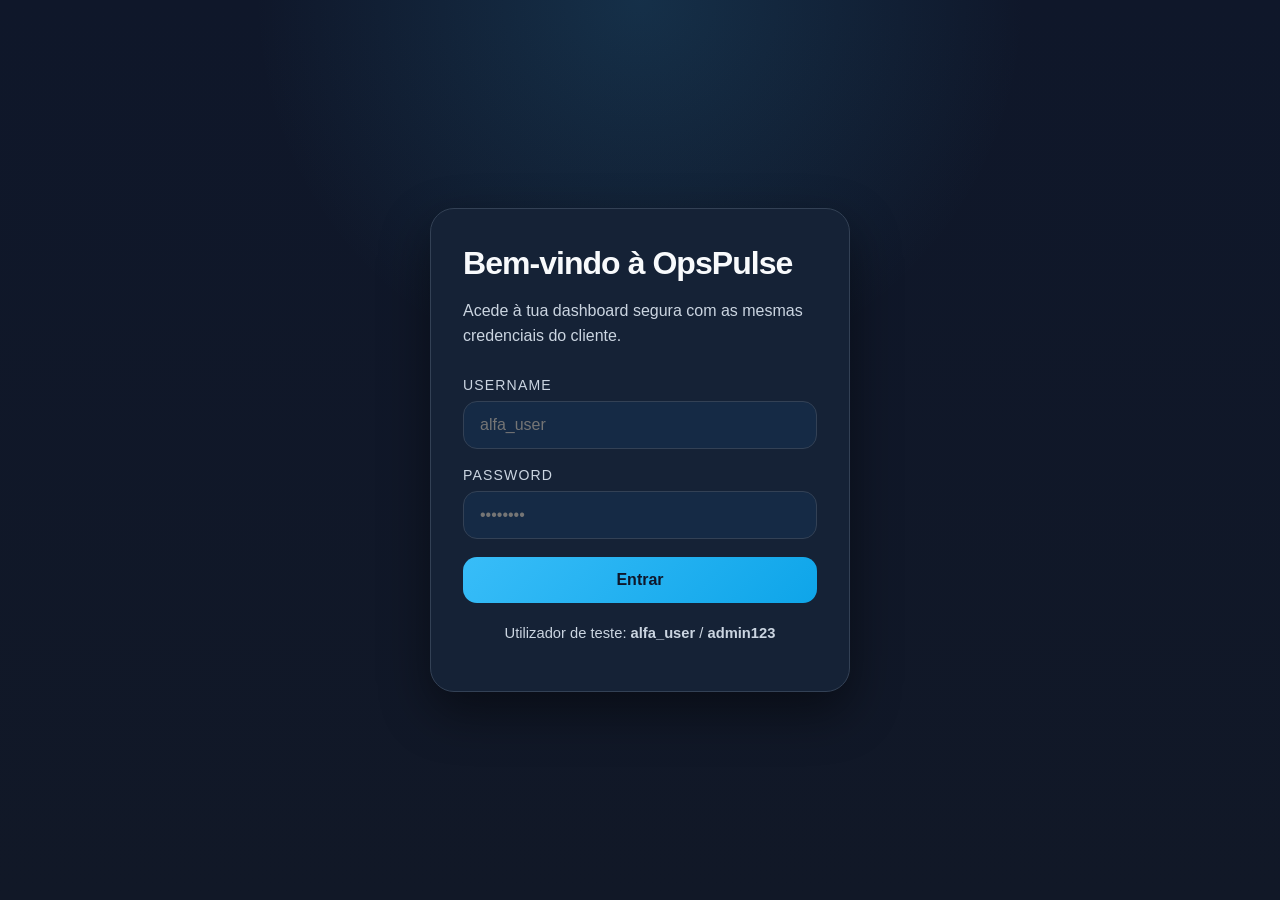
<file: frontend/index.html>
<!DOCTYPE html>
<html lang="pt-PT">
<head>
    <meta charset="UTF-8">
    <meta name="viewport" content="width=device-width, initial-scale=1.0">
    <meta http-equiv="X-UA-Compatible" content="ie=edge">
    <title>OpsPulse Telemetry Dashboard</title>
    <script>
        if (!localStorage.getItem('client_id')) {
            window.location.href = 'login.html';
        }
    </script>
    <style>
        /* Reset e variáveis CSS */
        :root {
            --bg-primary: #0f172a;
            --bg-secondary: #1e293b;
            --bg-tertiary: #334155;
            --text-primary: #f8fafc;
            --text-secondary: #cbd5e1;
            --accent-blue: #38bdf8;
            --accent-green: #10b981;
            --accent-red: #ef4444;
            --border-color: #334155;
            --shadow: 0 10px 30px rgba(0, 0, 0, 0.5);
            --transition: all 0.3s ease;
        }

        * {
            margin: 0;
            padding: 0;
            box-sizing: border-box;
        }

        html, body {
            width: 100%;
            height: 100%;
            background: linear-gradient(135deg, var(--bg-primary) 0%, #1a1f3a 100%);
            color: var(--text-primary);
            font-family: -apple-system, BlinkMacSystemFont, 'Segoe UI', 'Roboto', 'Oxygen', 'Ubuntu', 'Cantarell', 'Fira Sans', 'Droid Sans', 'Helvetica Neue', sans-serif;
            line-height: 1.6;
            overflow-x: hidden;
        }

        /* Layout principal */
        body {
            display: flex;
            flex-direction: column;
            padding: 20px;
            min-height: 100vh;
        }

        .container {
            max-width: 1200px;
            margin: 0 auto;
            width: 100%;
        }

        /* Header */
        header {
            display: flex;
            justify-content: space-between;
            align-items: center;
            margin-bottom: 50px;
            padding: 20px 0;
            border-bottom: 1px solid var(--border-color);
            animation: slideDown 0.6s ease-out;
        }

        @keyframes slideDown {
            from {
                opacity: 0;
                transform: translateY(-20px);
            }
            to {
                opacity: 1;
                transform: translateY(0);
            }
        }

        .header-content {
            display: flex;
            align-items: center;
            gap: 30px;
        }

        .header-title {
            font-size: 2rem;
            font-weight: 700;
            background: linear-gradient(135deg, var(--accent-blue), var(--accent-green));
            -webkit-background-clip: text;
            -webkit-text-fill-color: transparent;
            background-clip: text;
            letter-spacing: -0.5px;
        }

        .status-badge {
            display: flex;
            align-items: center;
            gap: 8px;
            padding: 8px 16px;
            background: rgba(16, 185, 129, 0.1);
            border: 1px solid var(--accent-green);
            border-radius: 20px;
            font-size: 0.85rem;
            font-weight: 500;
            color: var(--accent-green);
        }

        .status-indicator {
            width: 8px;
            height: 8px;
            background: var(--accent-green);
            border-radius: 50%;
            animation: pulse 2s infinite;
        }

        @keyframes pulse {
            0%, 100% {
                opacity: 1;
                transform: scale(1);
            }
            50% {
                opacity: 0.6;
                transform: scale(1.2);
            }
        }

        .settings-btn {
            padding: 10px 20px;
            background: linear-gradient(135deg, var(--accent-blue), #0284c7);
            border: none;
            border-radius: 8px;
            color: var(--text-primary);
            font-size: 1rem;
            font-weight: 600;
            cursor: pointer;
            transition: var(--transition);
            box-shadow: 0 4px 12px rgba(56, 189, 248, 0.3);
            text-decoration: none;
            display: inline-block;
        }

        .settings-btn:hover {
            transform: translateY(-2px);
            box-shadow: 0 6px 20px rgba(56, 189, 248, 0.4);
            background: linear-gradient(135deg, #0284c7, var(--accent-blue));
        }

        .settings-btn:active {
            transform: translateY(0);
        }

        /* Client selector */
        .client-select {
            padding: 10px 16px;
            background: var(--bg-secondary);
            border: 1px solid var(--border-color);
            border-radius: 8px;
            color: var(--text-primary);
            font-size: 1rem;
            font-weight: 500;
            cursor: pointer;
            transition: var(--transition);
            box-shadow: 0 4px 12px rgba(0, 0, 0, 0.2);
            font-family: inherit;
        }

        .client-select:hover {
            border-color: var(--accent-blue);
            box-shadow: 0 4px 12px rgba(56, 189, 248, 0.2);
        }

        .client-select:focus {
            outline: none;
            border-color: var(--accent-blue);
            box-shadow: 0 0 0 3px rgba(56, 189, 248, 0.1), 0 4px 12px rgba(56, 189, 248, 0.2);
        }

        .client-select option {
            background: var(--bg-secondary);
            color: var(--text-primary);
        }

        .header-controls {
            display: flex;
            gap: 15px;
            align-items: center;
        }

        /* Main content */
        main {
            flex: 1;
            animation: fadeIn 0.8s ease-out 0.2s both;
        }

        @keyframes fadeIn {
            from {
                opacity: 0;
                transform: translateY(10px);
            }
            to {
                opacity: 1;
                transform: translateY(0);
            }
        }

        /* Grid de telemetria */
        .telemetry-grid {
            display: grid;
            grid-template-columns: repeat(auto-fit, minmax(300px, 1fr));
            gap: 25px;
            margin-bottom: 50px;
        }

        .telemetry-card {
            background: var(--bg-secondary);
            border: 1px solid var(--border-color);
            border-radius: 12px;
            padding: 30px;
            transition: var(--transition);
            box-shadow: var(--shadow);
            position: relative;
            overflow: hidden;
            display: flex;
            flex-direction: column;
            justify-content: center;
            min-height: 200px;
        }

        /* Efeito de fundo animado */
        .telemetry-card::before {
            content: '';
            position: absolute;
            top: 0;
            left: 0;
            right: 0;
            bottom: 0;
            background: linear-gradient(135deg, transparent 0%, rgba(56, 189, 248, 0.05) 100%);
            pointer-events: none;
            opacity: 0;
            transition: opacity 0.3s ease;
        }

        .telemetry-card:hover {
            border-color: var(--accent-blue);
            transform: translateY(-5px);
            box-shadow: 0 15px 40px rgba(56, 189, 248, 0.2);
        }

        .telemetry-card:hover::before {
            opacity: 1;
        }

        .card-label {
            font-size: 0.9rem;
            color: var(--text-secondary);
            font-weight: 500;
            text-transform: uppercase;
            letter-spacing: 0.5px;
            margin-bottom: 15px;
            display: flex;
            align-items: center;
            gap: 8px;
        }

        .card-icon {
            font-size: 1.2rem;
        }

        .card-value-container {
            display: flex;
            align-items: baseline;
            gap: 8px;
            margin-bottom: 10px;
        }

        .card-value {
            font-size: 2.5rem;
            font-weight: 700;
            color: var(--text-primary);
            letter-spacing: -1px;
            font-variant-numeric: tabular-nums;
        }

        .card-unit {
            font-size: 1rem;
            color: var(--text-secondary);
            font-weight: 500;
        }

        .card-subtext {
            font-size: 0.85rem;
            color: var(--text-secondary);
            line-height: 1.5;
        }

        /* Cores específicas para cada cartão */
        .card-power .card-icon {
            color: var(--accent-blue);
        }

        .card-power:hover {
            border-color: var(--accent-blue);
        }

        .card-cost .card-icon {
            color: var(--accent-green);
        }

        .card-cost:hover {
            border-color: var(--accent-green);
        }

        .card-price .card-icon {
            color: #fbbf24;
        }

        .card-price:hover {
            border-color: #fbbf24;
        }

        /* Loading state */
        .card-value.loading {
            color: var(--text-secondary);
            font-size: 1.5rem;
            animation: pulse 1.5s infinite;
        }

        /* Footer */
        footer {
            text-align: center;
            padding: 20px;
            border-top: 1px solid var(--border-color);
            color: var(--text-secondary);
            font-size: 0.85rem;
        }

        /* Responsividade */
        @media (max-width: 768px) {
            header {
                flex-direction: column;
                gap: 15px;
                text-align: center;
                margin-bottom: 30px;
            }

            .header-content {
                flex-direction: column;
                width: 100%;
                gap: 15px;
            }

            .header-title {
                font-size: 1.5rem;
            }

            .telemetry-grid {
                grid-template-columns: 1fr;
                gap: 20px;
            }

            .card-value {
                font-size: 2rem;
            }

            .settings-btn {
                width: 100%;
            }

            .header-controls {
                flex-direction: column;
                width: 100%;
            }

            .client-select {
                width: 100%;
            }

            body {
                padding: 15px;
            }
        }

        @media (max-width: 480px) {
            .container {
                padding: 0;
            }

            .header-title {
                font-size: 1.25rem;
            }

            .telemetry-card {
                padding: 20px;
                min-height: 160px;
            }

            .card-value {
                font-size: 1.75rem;
            }

            .card-label {
                font-size: 0.8rem;
            }
        }

        /* Acessibilidade */
        button:focus-visible,
        a:focus-visible {
            outline: 2px solid var(--accent-blue);
            outline-offset: 2px;
        }

        .telemetry-card:focus-visible {
            outline: 2px solid var(--accent-blue);
            outline-offset: 2px;
        }

        /* Utilidade para elementos escondidos */
        .hidden {
            display: none;
        }

        /* Grafana embed styles */
        .grafana-section {
            margin-top: 28px;
        }

        .grafana-title {
            font-size: 1rem;
            color: var(--text-secondary);
            margin-bottom: 12px;
            font-weight: 600;
            display: flex;
            align-items: center;
            gap: 8px;
        }

        .grafana-container {
            width: 100%;
            border-radius: 12px;
            overflow: hidden;
            border: 1px solid var(--border-color);
            box-shadow: 0 10px 30px rgba(0,0,0,0.45);
            background: var(--bg-secondary);
        }

        .grafana-container iframe {
            display: block;
            width: 100%;
            height: 600px;
            border: 0;
            border-radius: 12px;
            background: transparent;
        }
    </style>
</head>
<body>
    <div class="container">
        <!-- Header -->
        <header>
            <div class="header-content">
                <h1 class="header-title">OpsPulse Telemetry</h1>
                <div class="status-badge">
                    <span class="status-indicator"></span>
                    Sistema Ativo
                </div>
            </div>
            <div class="header-controls">
                <div class="user-badge">Olá, <span id="user-name">Utilizador</span></div>
                <a href="settings.html" class="settings-btn">⚙️ Definições</a>
                <button id="logout-btn" class="settings-btn" style="background: #ef4444;">Sair</button>
            </div>
        </header>

        <!-- Main content -->
        <main>
            <!-- Grid de Telemetria -->
            <section class="telemetry-grid">
                <!-- Card 1: Consumo Instantâneo -->
                <div class="telemetry-card card-power">
                    <div class="card-label">
                        <span class="card-icon">⚡</span>
                        Consumo Instantâneo
                    </div>
                    <div class="card-value-container">
                        <div class="card-value" id="power-value">-- </div>
                        <div class="card-unit">W</div>
                    </div>
                    <div class="card-subtext">Potência consumida neste momento</div>
                </div>

                <!-- Card 2: Custo Acumulado -->
                <div class="telemetry-card card-cost">
                    <div class="card-label">
                        <span class="card-icon">💶</span>
                        Custo Acumulado
                    </div>
                    <div class="card-value-container">
                        <div class="card-value" id="cost-value">-- </div>
                        <div class="card-unit">€</div>
                    </div>
                    <div class="card-subtext">Custo total de energia gasta</div>
                </div>

                <!-- Card 3: Preço Base Recente -->
                <div class="telemetry-card card-price">
                    <div class="card-label">
                        <span class="card-icon">📊</span>
                        Preço Base Recente
                    </div>
                    <div class="card-value-container">
                        <div class="card-value" id="price-value">-- </div>
                        <div class="card-unit">€/kWh</div>
                    </div>
                    <div class="card-subtext">Taxa de energia por kilowatt-hora</div>
                </div>
            </section>
            
            <!-- Grafana embed -->
            <section class="grafana-section">
                <div class="grafana-title">📊 Análise de Consumo Detalhada</div>
                <div class="grafana-container">
                    <!-- Atualize o src com o link de partilha do seu painel Grafana quando disponível -->
                    <iframe id="grafana-iframe" src="http://127.0.0.1:3000" loading="lazy" title="Grafana Dashboard"></iframe>
                </div>
            </section>
        </main>

        <!-- Footer -->
        <footer>
            <p>&copy; 2026 OpsPulse. Dashboard de Telemetria em Tempo Real.</p>
        </footer>
    </div>

    <!-- Script de atualização automática -->
    <script>
        function formatCurrency(value) {
            return new Intl.NumberFormat('pt-PT', {
                minimumFractionDigits: 4,
                maximumFractionDigits: 4
            }).format(value);
        }

        function formatNumber(value) {
            return new Intl.NumberFormat('pt-PT', {
                minimumFractionDigits: 0,
                maximumFractionDigits: 2
            }).format(value);
        }

        function getCurrentClientId() {
            return localStorage.getItem('client_id');
        }

        function updateLoggedUser() {
            const userName = localStorage.getItem('username') || 'Utilizador';
            const userNameElement = document.getElementById('user-name');
            if (userNameElement) {
                userNameElement.textContent = userName;
            }
        }

        function updateGrafanaIframe() {
            const grafanaIframe = document.getElementById('grafana-iframe');
            if (!grafanaIframe) {
                console.error('Iframe do Grafana não encontrado');
                return;
            }

            const clientId = getCurrentClientId();
            if (!clientId) {
                console.error('client_id não encontrado no localStorage');
                return;
            }

            const baseUrl = 'http://localhost:3000/d-solo/adjmrmv/monitorizacao-de-energia?orgId=1&from=1779854671179&to=1779876271179&timezone=browser&panelId=panel-6';
            const separator = baseUrl.includes('?') ? '&' : '?';
            const newSrc = `${baseUrl}${separator}var-client_id=${clientId}`;
            console.log('A carregar Grafana para o cliente:', clientId, '->', newSrc);
            grafanaIframe.src = newSrc;
        }

        async function fetchTelemetryData() {
            try {
                const clientId = getCurrentClientId();
                const response = await fetch(`/api/telemetry?client_id=${clientId}`);
                if (!response.ok) {
                    throw new Error(`HTTP error! status: ${response.status}`);
                }
                const data = await response.json();

                const currentWatts = data.current_watts || 0;
                const estimatedCost = data.estimated_cost || 0;
                const kwhPrice = data.kwh_price || 0;

                updateTelemetryDisplay(currentWatts, estimatedCost, kwhPrice);
            } catch (error) {
                console.error('Erro ao buscar dados de telemetria:', error);
            }
        }

        function updateTelemetryDisplay(watts, cost, price) {
            const powerElement = document.getElementById('power-value');
            if (powerElement) {
                powerElement.textContent = formatNumber(watts);
                powerElement.classList.remove('loading');
            }

            const costElement = document.getElementById('cost-value');
            if (costElement) {
                costElement.textContent = formatCurrency(cost);
                costElement.classList.remove('loading');
            }

            const priceElement = document.getElementById('price-value');
            if (priceElement) {
                priceElement.textContent = formatNumber(price);
                priceElement.classList.remove('loading');
            }
        }

        function logout() {
            localStorage.removeItem('client_id');
            localStorage.removeItem('username');
            window.location.href = 'login.html';
        }

        function initTelemetryUpdates() {
            updateLoggedUser();
            updateGrafanaIframe();
            fetchTelemetryData();
            setInterval(fetchTelemetryData, 5000);

            const logoutButton = document.getElementById('logout-btn');
            if (logoutButton) {
                logoutButton.addEventListener('click', logout);
            }
        }

        if (document.readyState === 'loading') {
            document.addEventListener('DOMContentLoaded', initTelemetryUpdates);
        } else {
            initTelemetryUpdates();
        }
    </script>
</body>
</html>
</file>
